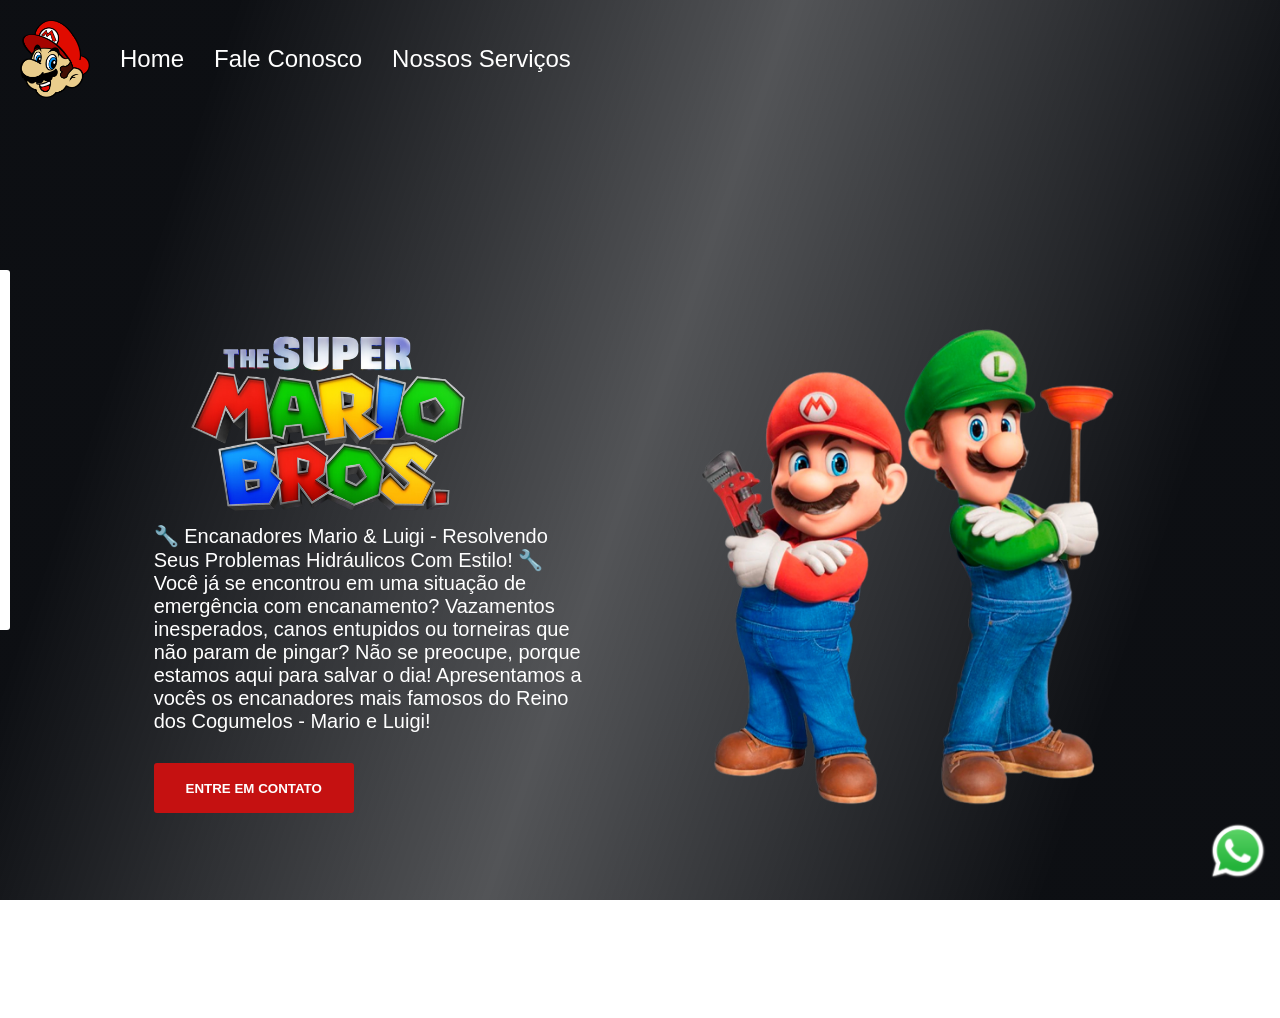
<file: Index.html>
<!DOCTYPE html>
<html lang="pt-br">

<head>
    <link rel="stylesheet" href="./style.css">
    <meta charset="UTF-8">
    <meta name="viewport" content="width=device-width, initial-scale=1.0">
    <meta http-equiv="X-UA-Compatible" content="ie=edge">
    <title>Mario Bros encanadores eficientes</title>
</head>

<body>
    <div class="cabecalho">
        <img src="./logo-header.png" alt="Imagem de logo do jogo Mario Bros">
        <a>Home</a>
        <a onclick="mostrarform()">Fale Conosco</a>
        <a href="./serviços.html" target="_blank">Nossos Serviços</a>

    </div>
    <div class="container">
        <div class="div1">
            <img src="logo.png" alt="Imagem de logo do jogo Mario Bros" class="logo-mario">
            <p>
                🔧 Encanadores Mario & Luigi - Resolvendo Seus Problemas Hidráulicos Com Estilo! 🔧
            </p>
            <p>
                Você já se encontrou em uma situação de emergência com encanamento? Vazamentos inesperados, canos
                entupidos ou torneiras que não param de pingar? Não se preocupe, porque estamos aqui para salvar o dia!
                Apresentamos a vocês os encanadores mais famosos do Reino dos Cogumelos - Mario e Luigi!
            </p>


            <button onclick="mostrarform()">Entre em Contato</button>
        </div>

        <div class="div2">
            <img src="./mario.png" alt="Imagem de Mario e Luigi com ferramentas de encanador na mão"
                class="mario-luigi">
        </div>
    </div>

    <div class="caixa-video">
        <video src="./video mario.mp4" autoplay loop muted></video>
        <div class="mascara-video">
        </div>
    </div>
    <div class="caixa-link-whatsapp">
        <a href="https://goo.gl/maps/..." target="_blank" class="link-whatsapp">
            <img src="./whatsapp.png" alt="Imagem do logo do whatsapp">            
        </a>
    </div>

    <form
    class="formulario"
    action="https://formcarry.com/s/8bTadxsNJ2L"
    method="POST"
    enctype="multipart/form-data"
    >
        <input placeholder="Seu nome" type="text" name="nome"/>
        <input placeholder="Seu email" type="email" name="email"/>    
        <textarea placeholder="digite seu problema aqui..." name="problema"></textarea>
        <button type="submit">Pedir orçamento</button>
    </form>

    <div class="mascara-formulario" onclick="esconderform()"></div>    
</body>
<script src="./script.js"></script>


</html>
</file>
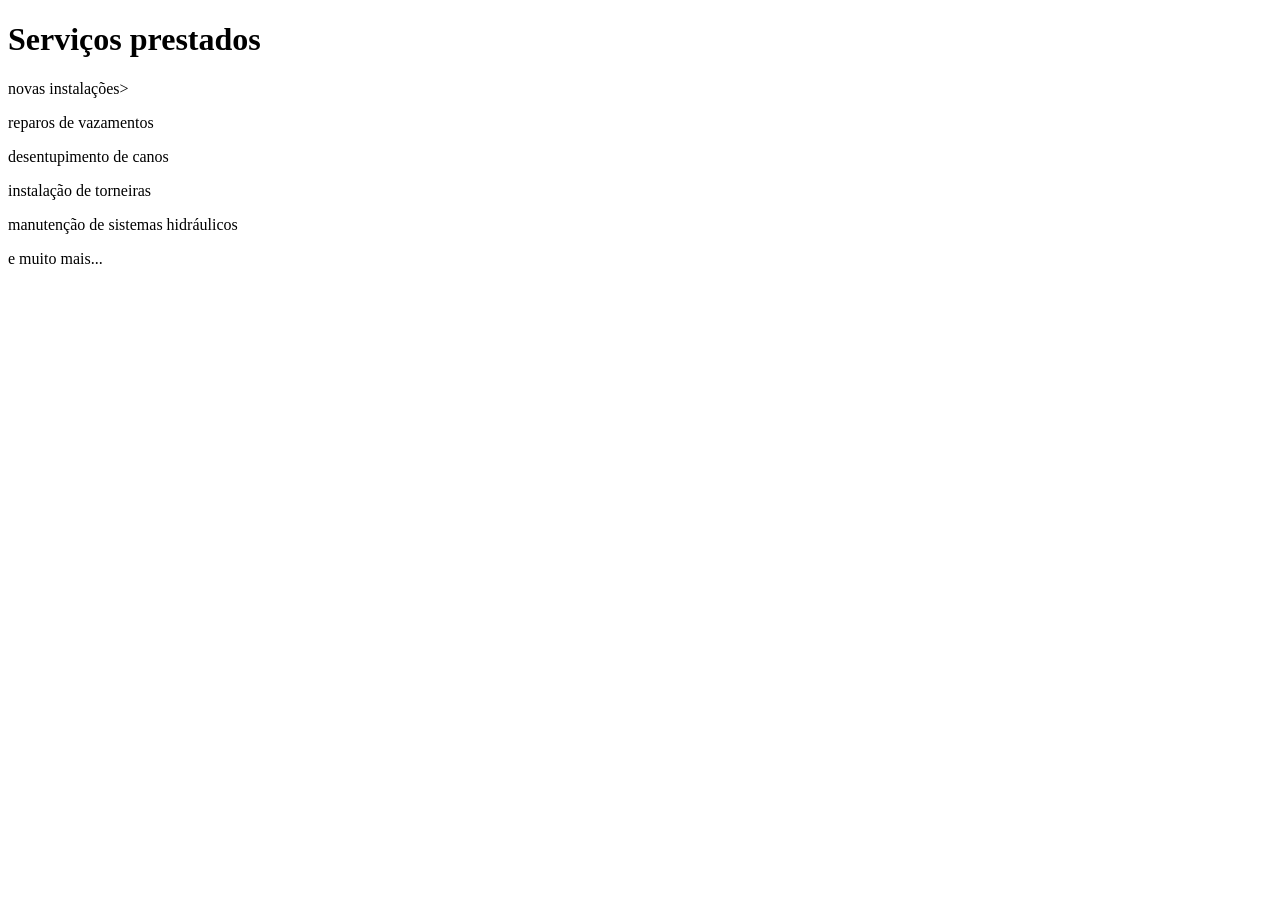
<file: serviços.html>
<!DOCTYPE html>
<html lang="en">
<head>
    <meta charset="UTF-8">
    <meta name="viewport" content="width=device-width, initial-scale=1.0">
    <title>Serviçoes disponíveis</title>
</head>
<body>
    <h1>Serviços prestados</h1>

    <p>novas instalações></p>
    <p>reparos de vazamentos</p>
    <p>desentupimento de canos</p>
    <p>instalação de torneiras</p>
    <p>manutenção de sistemas hidráulicos</p>
    <p>e muito mais...</p>
</body>
</html>
</file>
<file: style.css>
* {
    margin: 0;
    padding: 0;
    box-sizing: border-box;
    font-family: 'mukta', sans-serif;
}


.logo-mario {
    width: 350px;
}

.mario-luigi {
    height: 500px;
}

button {
    background-color: #c51111;
    color: white;
    width: 200px;
    height: 50px;
    border-radius: 3px;
    border: none;
    font-weight: bold;
    text-transform: uppercase;
    cursor: pointer;
    margin-top: 30px;
}

.div1 {

    width: 40%;

}

body {

    height: 100vh;
}

.container {
    display: flex;
    align-items: center;
    justify-content: space-around;
    padding: 100px;
    height: 100vh;
}

.caixa-video {
    position: fixed;
    top: 0;
    z-index: -1;
}

video {
    min-width: 100vw;
    min-height: 100vh;
}

.mascara-video {
    background: linear-gradient(109deg, rgba(10, 12, 16, 0.99) 15%, rgba(10, 12, 16, 0.7) 50%, rgba(10, 12, 16, 0.99) 85%);
    width: 100%;
    height: 100%;
    position: fixed;
    top: 0;
}

p {
    color: white;
    font-size: 20px;

}

.cabecalho {
    display: flex;
    align-items: center;
    gap: 30px;
    padding: 20px;
}

.cabecalho img {
    width: 70px;
}

.cabecalho a {
    color: white;
    font-size: 24px;
    cursor: pointer;
    text-decoration: none;
}

.cabecalho a:hover {
    color: #c51111;
    font-size: 28px;
    transition: 0.6s ease-in-out;
}

.caixa-link-whatsapp {
    position: fixed;
    bottom: 15px;
    right: 12px;

}

.link-whatsapp img {
    width: 60px;
}

.link-whatsapp {
    cursor: pointer;
}

form {
    background-color: #ffffffff;

    position: fixed;
    top: 30%;
    left: -340px;

    /* left: 50%;
    transform: translateX(-50%); */

    display: flex;
    flex-direction: column;
    gap: 20px;

    padding: 20px;
    border-radius: 3px;
    width: 350px;
    z-index: 1;
    transition: 0.6s left ease-in-out;
}

form input {
    height: 40px;
    padding-left: 5px;
    border-radius: 5px;
    border: 1px solid gray;
    outline-color: #18d80f;  
}

form textarea {
    height: 100px;
    padding-left: 5px;
    border-radius: 5px;
    border: 1px solid gray;
    outline-color: #18d80f; 
}

.mascara-formulario {
    width: 100%;
    height: 100%;
    position: fixed;
    top: 0;
    background: linear-gradient(109deg,rgba(10, 12, 16, 0.99) 15%,rgba(10, 12, 16, 0.7) 50%,rgba(10, 12, 16, 0.99) 85%);
    visibility: hidden;
    transition: 0.6s visibility ease-in-out;
}
</file>
